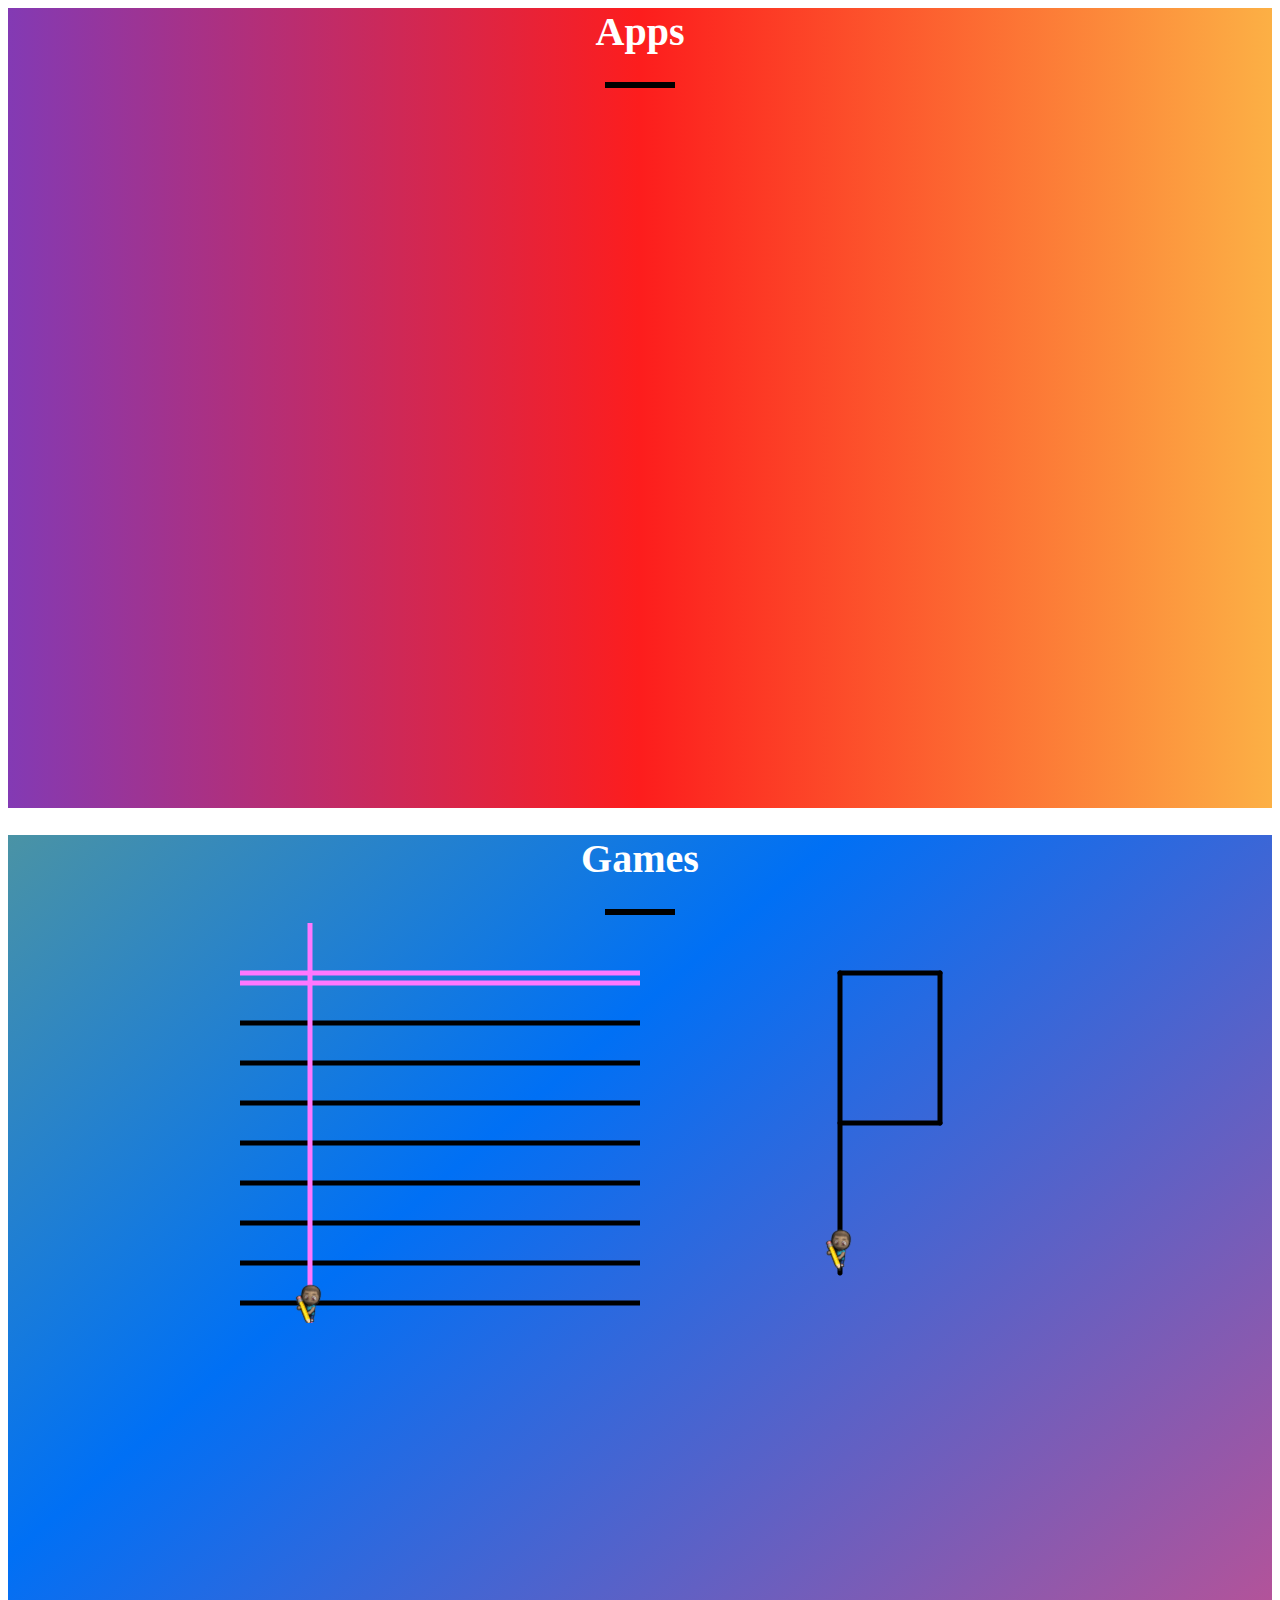
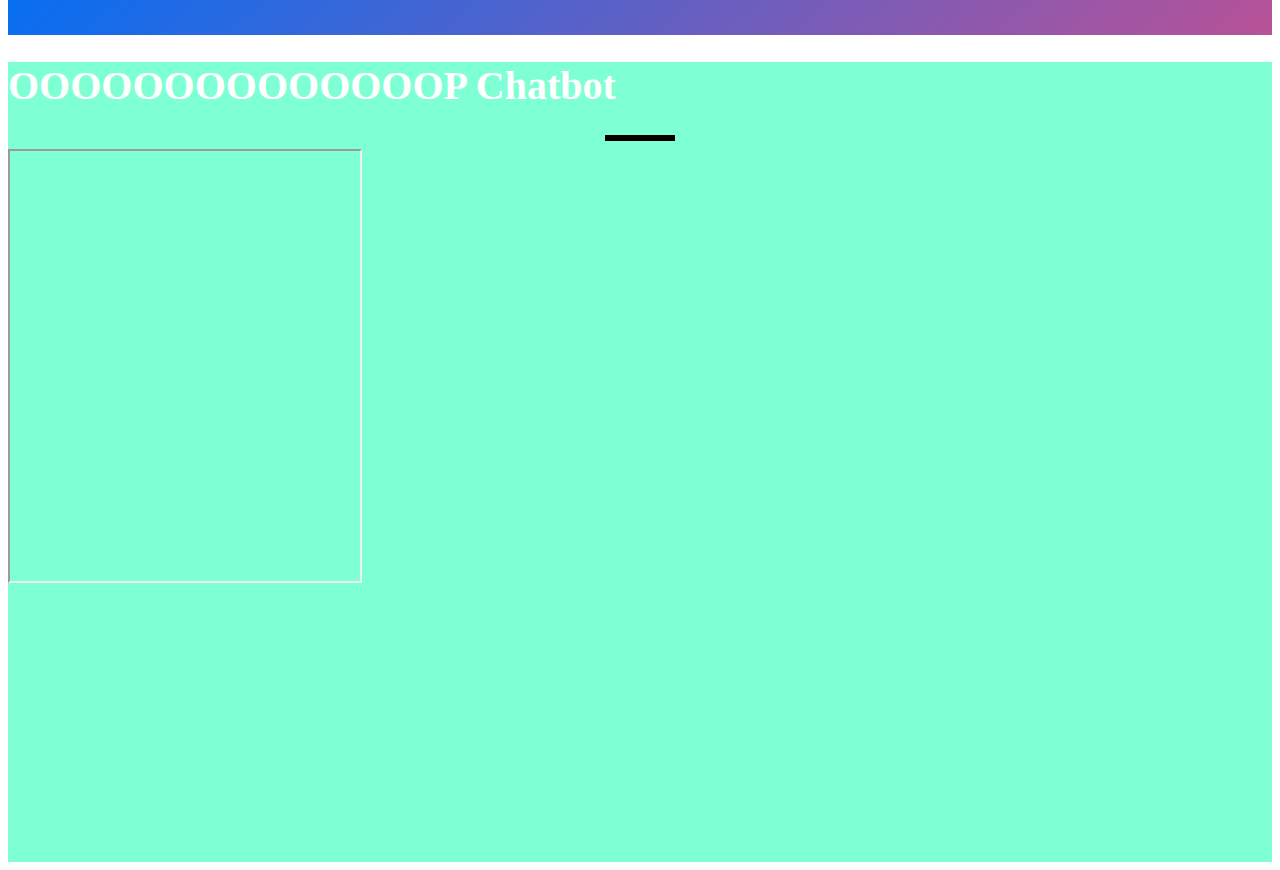
<file: Index.html>
<html>

<head>
    <title>My Website</title>
    <link rel="stylesheet" href="style.css">
    <style>
        h1 {
            font-size: 40px;
            color: white;
        }

        .line {
            height: 6px;
            width: 70px;
            margin: 8px auto;
            background-color: black;
        }

    </style>
</head>

<body>
    <section id="apps">
        <h1>Apps</h1>
        <div class="line"></div>
        <iframe width="352" height="620" style="border: 0px;" src="https://studio.code.org/projects/applab/Pbl3WtD0GYC84e2e6xEP3ySgLJEB2vGiytIbaFNwvtM/embed">
        </iframe>

        <iframe width="352" height="620" style="border: 0px;" src="https://studio.code.org/projects/applab/dJB6Hu-bSgnKuNNtDHTSVHInet4jSCyFJIsLesVYpWw/embed">
        </iframe>
    </section>
    <section id="sprite">
        <h1>Games</h1>
        <div class="line"></div>
        <a href="https://studio.code.org/projects/artist/EbKoyu0xoID7VaSluCdp2N_g4aefUKBNP-al6y9QdjM" target="_blank"><img src="download.png"></a><a href="https://studio.code.org/projects/artist/HchBuAaEBV4CQSRZX0mqsF-o1PSQjBqKeTwU_NHfUww" target="_blank"><img src="download%20(1).png"></a>
    </section>
    <section id="chatbot">
        <h1>OOOOOOOOOOOOOOP Chatbot</h1>
        <div class="line"></div>
        <iframe allow="microphone;" width="350" height="430" src="https://console.dialogflow.com/api-client/demo/embedded/6368feef-b11e-4f76-825f-d44e33da7d70">
        </iframe>
    </section>
</body>

</html>
</file>
<file: style.css>
#apps {
    text-align: center;
    width: 100%;
    height: 800px;
    background: rgb(131, 58, 180);
    background: linear-gradient(90deg, rgba(131, 58, 180, 1) 0%, rgba(253, 29, 29, 1) 50%, rgba(252, 176, 69, 1) 100%);
}

#sprite {
    text-align: center;
    width: 100%;
    height: 800px;
    background: rgb(224, 56, 130);
    background: linear-gradient(139deg, rgba(224, 56, 130, 1) 0%, rgba(164, 90, 135, 1) 0%, rgba(168, 88, 134, 1) 0%, rgba(160, 168, 88, 1) 0%, rgba(160, 168, 88, 1) 0%, rgba(153, 97, 139, 1) 0%, rgba(169, 88, 88, 1) 0%, rgba(74, 147, 165, 1) 0%, rgba(0, 112, 245, 1) 38%, rgba(184, 82, 151, 1) 100%);
}
img{
    transition: transform .2s;
}
img:hover{
    transform: scale(0.9);
}
#chatbot{
    width: 100%;
    height: 800px;
    background-color: aquamarine;
}
</file>
